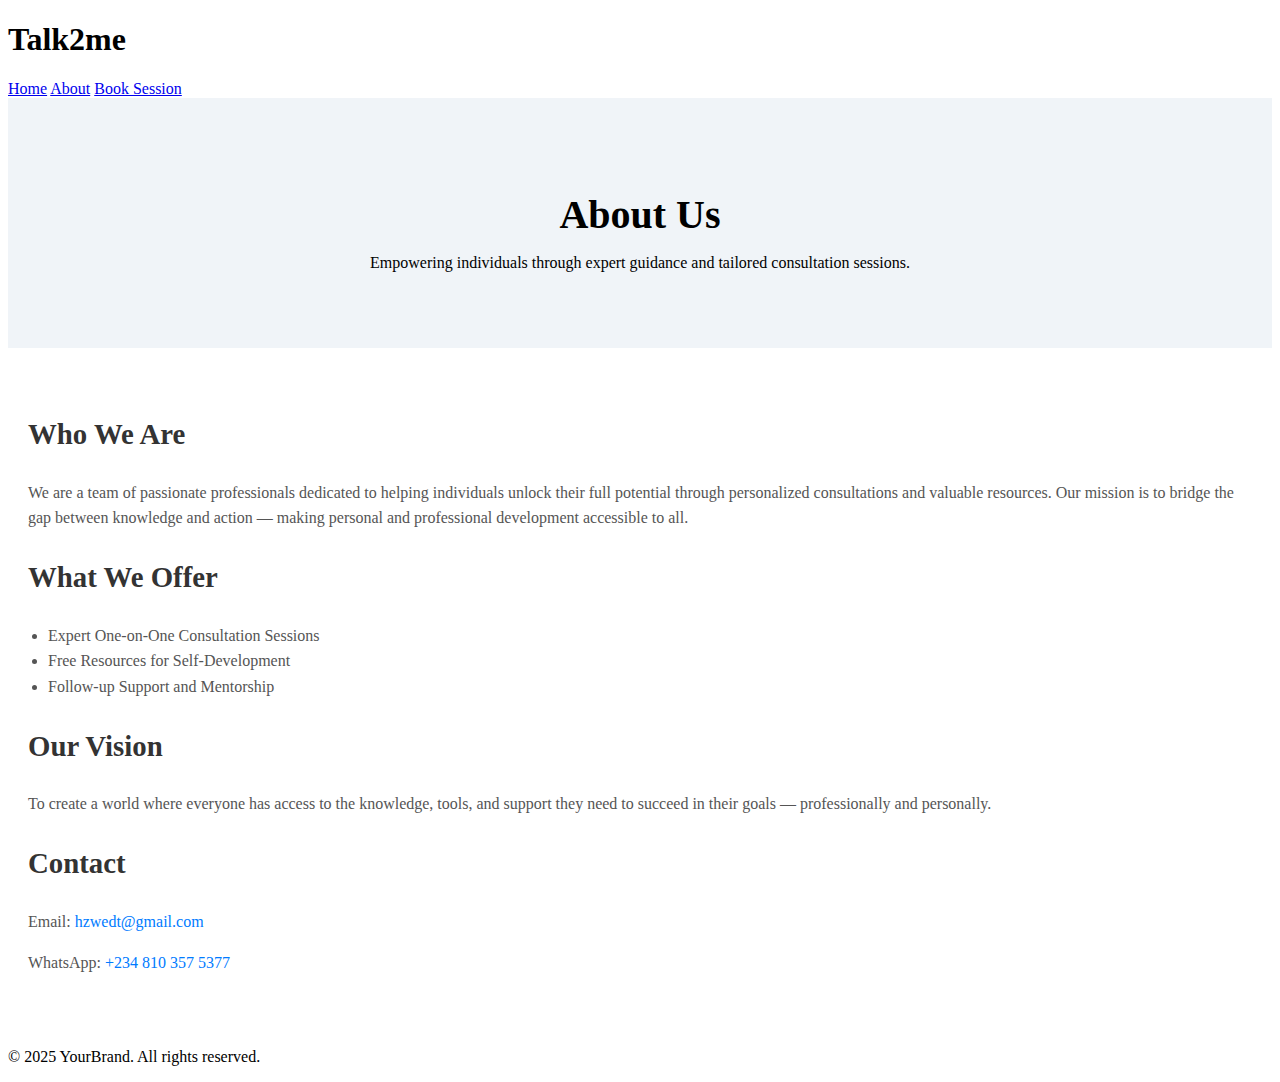
<file: about.html>
<!DOCTYPE html>
<html lang="en">
<head>
  <meta charset="UTF-8" />
  <meta name="viewport" content="width=device-width, initial-scale=1.0"/>
  <title>About Us</title>
  <link rel="stylesheet" href="assets/css/about.css"/>
</head>
<body>

  <header>
    <div class="container">
      <h1>Talk2me</h1>
      <nav>
        <a href="index.html">Home</a>
        <a href="about.html" class="active">About</a>
        <a href="book-session.html">Book Session</a>
      </nav>
    </div>
  </header>

  <section class="hero-section about-hero">
    <div class="container">
      <h2>About Us</h2>
      <p>Empowering individuals through expert guidance and tailored consultation sessions.</p>
    </div>
  </section>

  <section class="about-content">
    <div class="container">
      <h3>Who We Are</h3>
      <p>
        We are a team of passionate professionals dedicated to helping individuals unlock their full potential through personalized consultations and valuable resources.
        Our mission is to bridge the gap between knowledge and action — making personal and professional development accessible to all.
      </p>

      <h3>What We Offer</h3>
      <ul>
        <li>Expert One-on-One Consultation Sessions</li>
        <li>Free Resources for Self-Development</li>
        <li>Follow-up Support and Mentorship</li>
      </ul>

      <h3>Our Vision</h3>
      <p>
        To create a world where everyone has access to the knowledge, tools, and support they need to succeed in their goals — professionally and personally.
      </p>

      <h3>Contact</h3>
      <p>Email: <a href="mailto:hzwedt@gmail.com">hzwedt@gmail.com</a></p>
      <p>WhatsApp: <a href="https://wa.me/2348103575377" target="_blank">+234 810 357 5377</a></p>
    </div>
  </section>

  <footer>
    <div class="container">
      <p>&copy; 2025 YourBrand. All rights reserved.</p>
    </div>
  </footer>

</body>
</html>
</file>
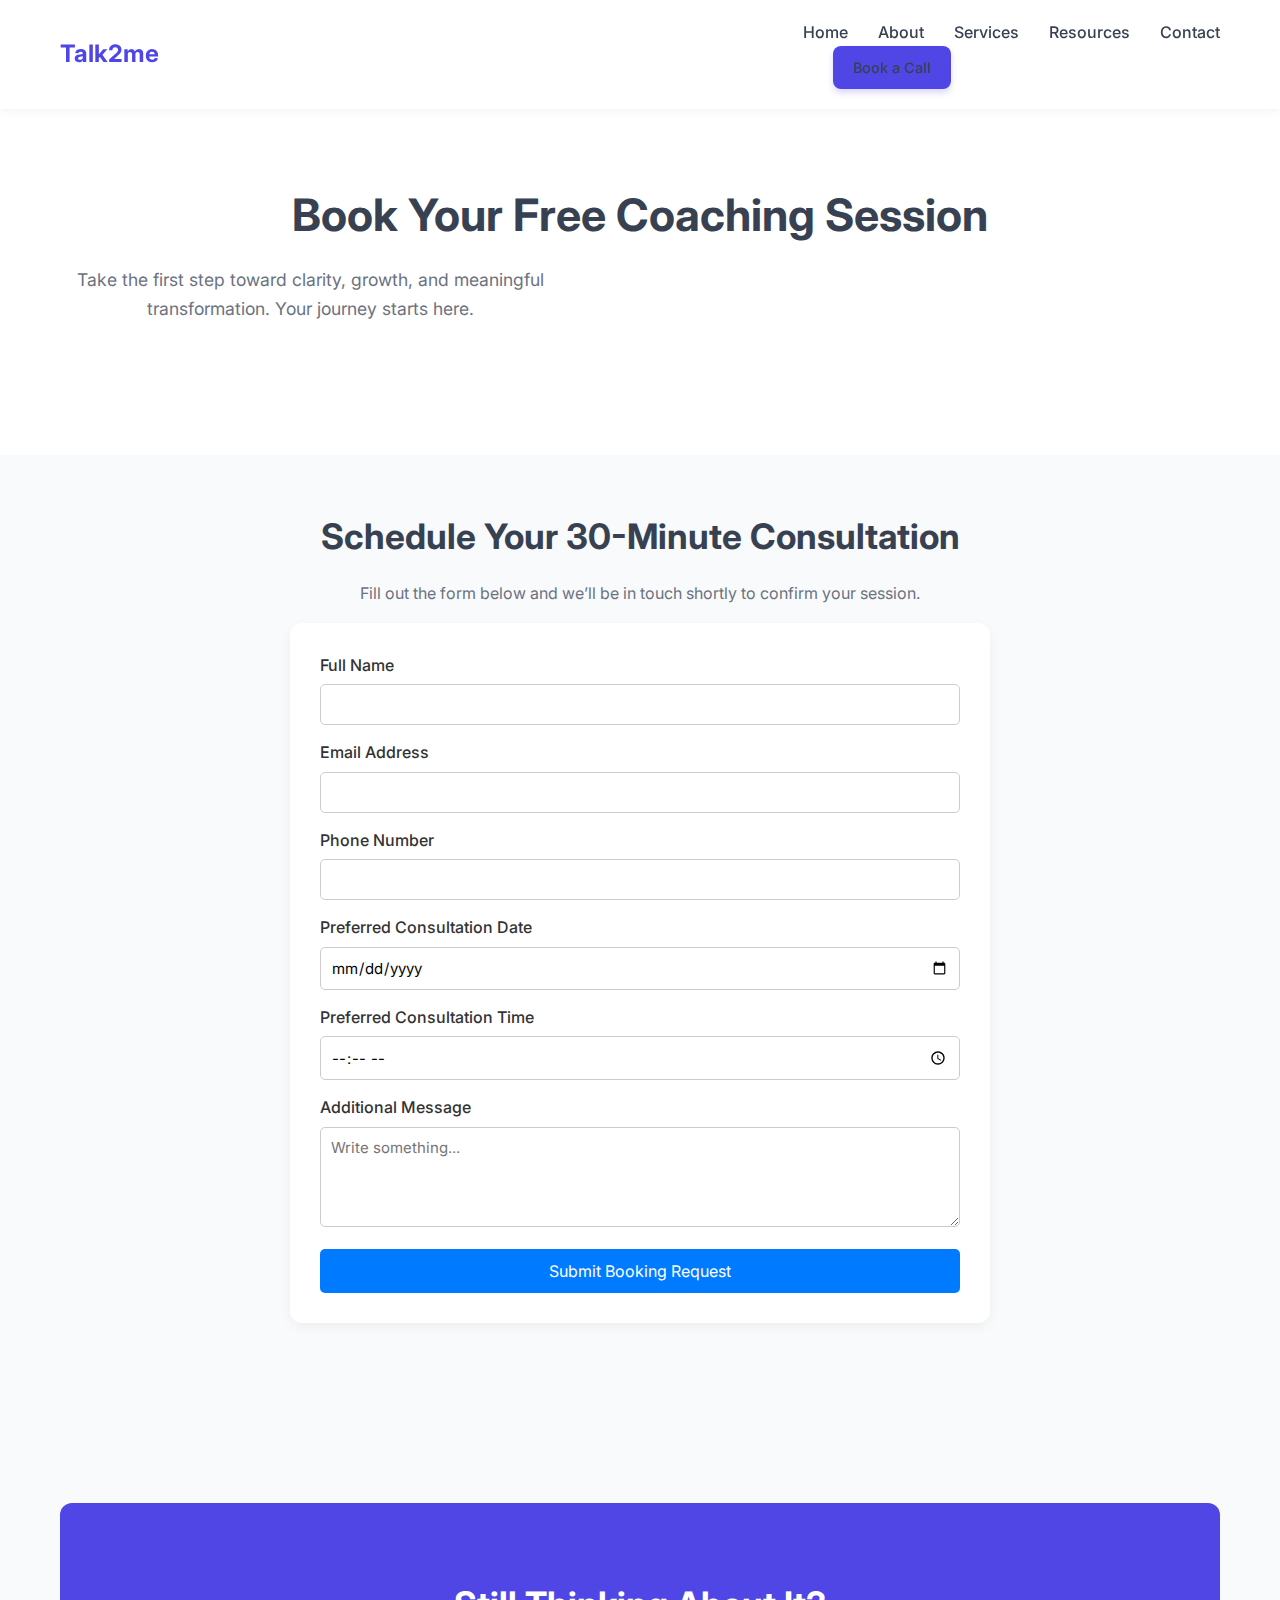
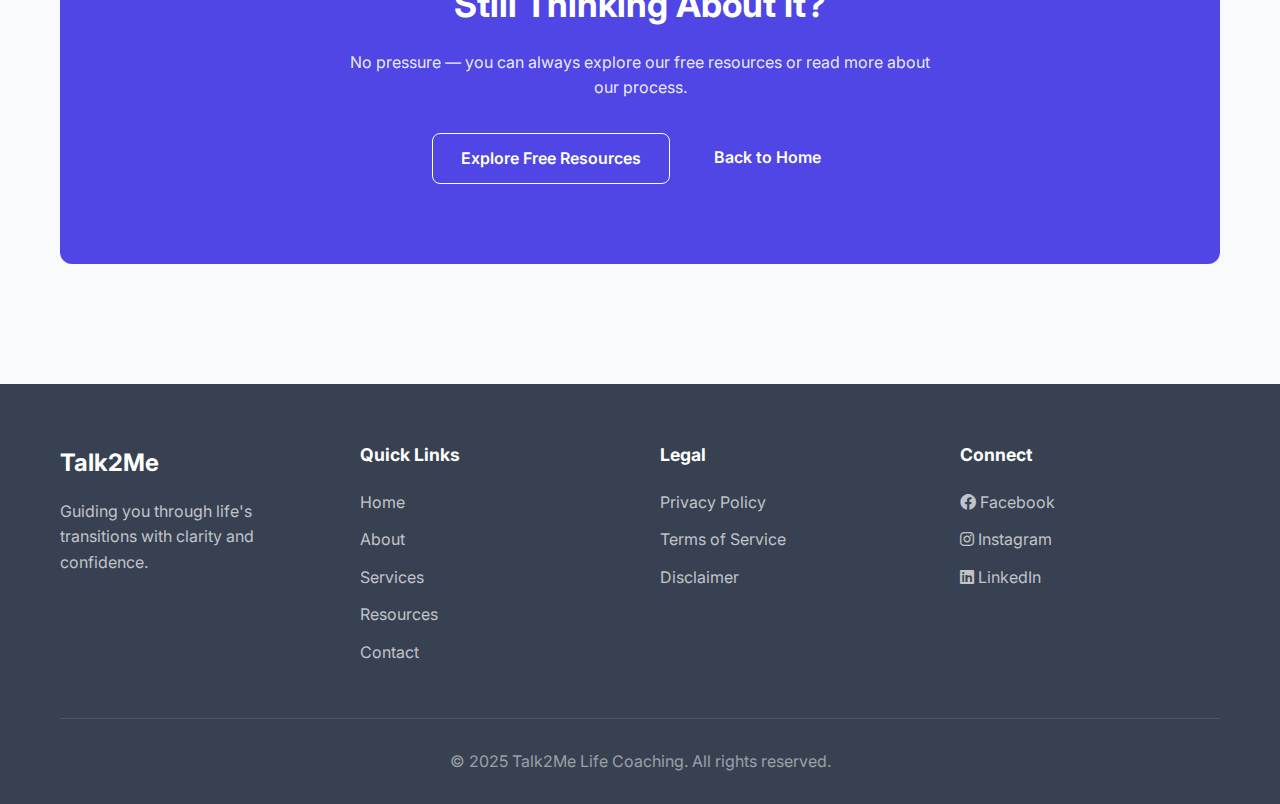
<file: book-session.html>
<!DOCTYPE html>
<html lang="en">
<head>
  <meta charset="UTF-8" />
  <meta name="viewport" content="width=device-width, initial-scale=1.0"/>
  <title>Book a Coaching Session | Talk2Me</title>
  
  <!-- Font Awesome & Google Fonts -->
  <link rel="stylesheet" href="https://cdnjs.cloudflare.com/ajax/libs/font-awesome/6.0.0-beta3/css/all.min.css"/>
  <link href="https://fonts.googleapis.com/css2?family=Inter:wght@400;500;600;700&display=swap" rel="stylesheet"/>
  
  <!-- Styles -->
  <link rel="stylesheet" href="assets/css/main-style.css"/>
  <link rel="stylesheet" href="assets/css/navbar-style.css"/>
  <link rel="stylesheet" href="assets/css/form.css" />
</head>
<body>

  <!-- Navbar -->
  <header class="navbar">
    <div class="container">
      <a href="/" class="logo">Talk2me</a>
      <nav class="nav-links">
        <ul>
          <li><a href="/">Home</a></li>
          <li><a href="#about">About</a></li>
          <li><a href="#services">Services</a></li>
          <li><a href="#resources">Resources</a></li>
          <li><a href="#contact">Contact</a></li>
        </ul>
        <a href="#" class="btn btn-primary nav-cta">Book a Call</a>
      </nav>
      <button class="mobile-menu-toggle" aria-label="Toggle menu">
        <span></span><span></span><span></span>
      </button>
    </div>
  </header>

  <!-- Hero Section -->
  <section class="hero">
    <div class="container">
      <div class="hero-content">
        <div class="hero-text text-center">
          <h1>Book Your Free Coaching Session</h1>
          <p>Take the first step toward clarity, growth, and meaningful transformation. Your journey starts here.</p>
        </div>
      </div>
    </div>
  </section>

  <!-- Booking Form Section -->
  <section>
    <div class="container">
      <h2 class="text-center">Schedule Your 30-Minute Consultation</h2>
      <p class="text-center">Fill out the form below and we’ll be in touch shortly to confirm your session.</p>
      
      <div class="card" style="max-width: 700px; margin: 0 auto;">
        
            <form id="bookingForm">
      <div class="form-group">
        <label for="name">Full Name</label>
        <input type="text" id="name" name="name" required>
      </div>

      <div class="form-group">
        <label for="email">Email Address</label>
        <input type="email" id="email" name="email" required>
      </div>

      <div class="form-group">
        <label for="phone">Phone Number</label>
        <input type="tel" id="phone" name="phone" required>
      </div>

      <div class="form-group">
        <label for="date">Preferred Consultation Date</label>
        <input type="date" id="date" name="date" required>
      </div>

      <div class="form-group">
        <label for="time">Preferred Consultation Time</label>
        <input type="time" id="time" name="time" required>
      </div>

      <div class="form-group">
        <label for="message">Additional Message</label>
        <textarea id="message" name="message" placeholder="Write something..."></textarea>
      </div>

      <button type="submit" class="submit-btn">Submit Booking Request</button>
    </form>
    
    
      </div>
    </div>
  </section>

  <!-- CTA -->
  <section>
    <div class="container">
      <div class="final-cta">
        <h2>Still Thinking About It?</h2>
        <p>No pressure — you can always explore our free resources or read more about our process.</p>
        <div class="final-cta-buttons">
          <a href="#resources" class="btn btn-secondary">Explore Free Resources</a>
          <a href="/" class="btn btn-primary">Back to Home</a>
        </div>
      </div>
    </div>
  </section>

  <!-- Footer -->
  <footer>
    <div class="container">
      <div class="footer-content">
        <div class="footer-about">
          <div class="footer-logo">Talk2Me</div>
          <p style="color: rgba(255,255,255,0.7); margin-bottom: 20px;">Guiding you through life's transitions with clarity and confidence.</p>
        </div>
        <div class="footer-links">
          <h3>Quick Links</h3>
          <ul>
            <li><a href="/">Home</a></li>
            <li><a href="#">About</a></li>
            <li><a href="#">Services</a></li>
            <li><a href="#">Resources</a></li>
            <li><a href="#">Contact</a></li>
          </ul>
        </div>
        <div class="footer-links">
          <h3>Legal</h3>
          <ul>
            <li><a href="#">Privacy Policy</a></li>
            <li><a href="#">Terms of Service</a></li>
            <li><a href="#">Disclaimer</a></li>
          </ul>
        </div>
        <div class="footer-links">
          <h3>Connect</h3>
          <ul>
            <li><a href="#"><i class="fab fa-facebook"></i> Facebook</a></li>
            <li><a href="#"><i class="fab fa-instagram"></i> Instagram</a></li>
            <li><a href="#"><i class="fab fa-linkedin"></i> LinkedIn</a></li>
          </ul>
        </div>
      </div>
      <div class="copyright">
        &copy; 2025 Talk2Me Life Coaching. All rights reserved.
      </div>
    </div>
  </footer>

  <!-- Scripts -->
  <script>
    document.getElementById('booking-form').addEventListener('submit', function(e) {
      e.preventDefault();
      alert('Thank you for your request! We’ll contact you shortly.');
      this.reset();
    });
  </script>
  <script src="./assets/js/navbar.js"></script>
  <script src="assets/js/book.js"></script>
</body>
</html>
</file>
<file: assets/css/about.css>
.about-hero {
  background: #f0f4f8;
  padding: 60px 20px;
  text-align: center;
}

.about-hero h2 {
  font-size: 2.5rem;
  margin-bottom: 10px;
}

.about-content {
  padding: 40px 20px;
  background: #fff;
}

.about-content h3 {
  margin-top: 30px;
  font-size: 1.8rem;
  color: #333;
}

.about-content p,
.about-content ul {
  font-size: 1rem;
  line-height: 1.6;
  color: #555;
}

.about-content ul {
  list-style-type: disc;
  padding-left: 20px;
}

.about-content a {
  color: #007bff;
  text-decoration: none;
}

.about-content a:hover {
  text-decoration: underline;
}
</file>
<file: assets/css/main-style.css>
/* Global Styles */
        :root {
            --primary: #4f46e5;  /* Soft indigo */
            --secondary: #f59e0b; /* Warm amber */
            --light: #ffffff;
            --lighter-bg: #f9fafb;
            --text: #374151;
            --text-light: #6b7280;
            --card-shadow: 0 4px 12px rgba(0,0,0,0.05);
        }
        
        * {
            margin: 0;
            padding: 0;
            box-sizing: border-box;
            font-family: 'Inter', -apple-system, BlinkMacSystemFont, sans-serif;
        }
        
        body {
            line-height: 1.6;
            color: var(--text);
            background-color: var(--lighter-bg);
        }
        
        .container {
            width: 100%;
            max-width: 1200px;
            margin: 0 auto;
            padding: 0 20px;
        }
        
        section {
            padding: 60px 0;
        }
        
        h1, h2, h3 {
            line-height: 1.2;
            font-weight: 700;
            color: var(--text);
        }
        
        h1 {
            font-size: 2.8rem;
        }
        
        h2 {
            font-size: 2.2rem;
            margin-bottom: 1.5rem;
        }
        
        h3 {
            font-size: 1.4rem;
        }
        
        p {
            margin-bottom: 1rem;
            color: var(--text-light);
        }
        
        .btn {
            display: inline-block;
            padding: 12px 28px;
            border-radius: 8px;
            font-weight: 600;
            text-decoration: none;
            transition: all 0.3s ease;
            cursor: pointer;
            font-size: 1rem;
        }
        
        .btn-primary {
            background-color: var(--primary);
            color: white;
            box-shadow: 0 4px 6px rgba(79, 70, 229, 0.2);
        }
        
        .btn-primary:hover {
            background-color: #4338ca;
            transform: translateY(-2px);
            box-shadow: 0 6px 12px rgba(79, 70, 229, 0.25);
        }
        
        .btn-secondary {
            background-color: white;
            color: var(--primary);
            border: 1px solid var(--primary);
        }
        
        .btn-secondary:hover {
            background-color: #f3f4f6;
            transform: translateY(-2px);
        }
        
        .text-center {
            text-align: center;
        }
        
        /* Card Styles */
        .card {
            background: var(--light);
            border-radius: 12px;
            padding: 30px;
            box-shadow: var(--card-shadow);
            transition: transform 0.3s ease, box-shadow 0.3s ease;
            height: 100%;
        }
        
        .card:hover {
            transform: translateY(-5px);
            box-shadow: 0 10px 25px rgba(0,0,0,0.08);
        }
        
        /* Hero Section */
        .hero {
            background-color: var(--light);
            padding: 80px 0 100px;
            position: relative;
            overflow: hidden;
        }
        
        .hero-content {
            display: flex;
            align-items: center;
            gap: 60px;
        }
        
        .hero-text {
            flex: 1;
        }
        
        .hero-image {
            flex: 1;
            border-radius: 12px;
            overflow: hidden;
            box-shadow: var(--card-shadow);
        }
        
        .hero-image img {
            width: 100%;
            height: auto;
            display: block;
        }
        
        .hero h1 {
            margin-bottom: 1.5rem;
        }
        
        .hero p {
            font-size: 1.1rem;
            margin-bottom: 2rem;
            max-width: 500px;
        }
        
        .hero-buttons {
            display: flex;
            gap: 16px;
            margin-top: 2rem;
        }
        
        /* Target Audience */
        .audience {
            background-color: var(--light);
        }
        
        .audience-grid {
            display: grid;
            grid-template-columns: repeat(auto-fit, minmax(250px, 1fr));
            gap: 30px;
            margin-top: 50px;
        }
        
        .audience-card .card-icon {
            width: 60px;
            height: 60px;
            background-color: rgba(79, 70, 229, 0.1);
            border-radius: 12px;
            display: flex;
            align-items: center;
            justify-content: center;
            margin-bottom: 20px;
        }
        
        .audience-card .card-icon i {
            font-size: 1.8rem;
            color: var(--primary);
        }
        
        /* Problems Section */
        .problems {
            background-color: var(--lighter-bg);
        }
        
        .problem-list {
            display: grid;
            grid-template-columns: repeat(auto-fit, minmax(250px, 1fr));
            gap: 30px;
            margin-top: 50px;
        }
        
        .problem-item h3 {
            margin-bottom: 12px;
            display: flex;
            align-items: center;
            gap: 10px;
        }
        
        .problem-item h3::before {
            content: '';
            display: inline-block;
            width: 8px;
            height: 8px;
            background-color: var(--primary);
            border-radius: 50%;
        }
        
        /* Method Section */
        .method-steps {
            display: grid;
            grid-template-columns: repeat(auto-fit, minmax(300px, 1fr));
            gap: 30px;
            margin-top: 50px;
        }
        
        .step-card {
            position: relative;
            padding-left: 30px;
        }
        
        .step-card::before {
            content: '';
            position: absolute;
            left: 0;
            top: 0;
            width: 3px;
            height: 100%;
            background: linear-gradient(to bottom, var(--primary), var(--secondary));
            border-radius: 3px;
        }
        
        .step-number {
            font-size: 1rem;
            font-weight: 700;
            color: var(--primary);
            margin-bottom: 8px;
        }
        
        /* Testimonials */
        .testimonials {
            background-color: var(--light);
        }
        
        .testimonial-carousel {
            max-width: 800px;
            margin: 50px auto 0;
        }
        
        .testimonial-card {
            text-align: center;
            padding: 40px;
        }
        
        .testimonial-content {
            font-size: 1.2rem;
            line-height: 1.8;
            margin-bottom: 2rem;
            position: relative;
        }
        
        .testimonial-content::before,
        .testimonial-content::after {
            content: '"';
            font-size: 3rem;
            color: var(--primary);
            opacity: 0.2;
            position: absolute;
        }
        
        .testimonial-content::before {
            top: -20px;
            left: -10px;
        }
        
        .testimonial-content::after {
            bottom: -40px;
            right: -10px;
        }
        
        .testimonial-author {
            font-weight: 700;
            color: var(--text);
        }
        
        /* Resources */
        .resources {
            background-color: var(--lighter-bg);
        }
        
        .resource-grid {
            display: grid;
            grid-template-columns: repeat(auto-fit, minmax(300px, 1fr));
            gap: 30px;
            margin-top: 50px;
        }
        
        .resource-card {
            display: flex;
            flex-direction: column;
        }
        
        .resource-image {
            height: 180px;
            background-color: var(--primary);
            border-radius: 12px 12px 0 0;
            display: flex;
            align-items: center;
            justify-content: center;
            color: white;
            font-size: 2rem;
        }
        
        /* Final CTA */
        .final-cta {
            background-color: var(--primary);
            color: white;
            text-align: center;
            padding: 80px 0;
            border-radius: 12px;
            margin: 60px auto;
            max-width: 1200px;
        }
        
        .final-cta h2 {
            color: white;
        }
        
        .final-cta p {
            color: rgba(255,255,255,0.9);
            max-width: 600px;
            margin: 0 auto 2rem;
        }
        
        .final-cta-buttons {
            display: flex;
            gap: 16px;
            justify-content: center;
        }
        
        .final-cta .btn-secondary {
            color: white;
            border-color: white;
            background-color: transparent;
        }
        
        .final-cta .btn-secondary:hover {
            background-color: rgba(255,255,255,0.1);
        }
        
        /* Footer */
        footer {
            background-color: var(--text);
            color: white;
            padding: 60px 0 30px;
        }
        
        .footer-content {
            display: grid;
            grid-template-columns: repeat(auto-fit, minmax(200px, 1fr));
            gap: 40px;
            margin-bottom: 40px;
        }
        
        .footer-logo {
            font-size: 1.5rem;
            font-weight: 700;
            margin-bottom: 1rem;
        }
        
        .footer-links h3 {
            color: white;
            margin-bottom: 1.5rem;
            font-size: 1.1rem;
        }
        
        .footer-links ul {
            list-style: none;
        }
        
        .footer-links li {
            margin-bottom: 12px;
        }
        
        .footer-links a {
            color: rgba(255,255,255,0.7);
            text-decoration: none;
            transition: color 0.3s ease;
        }
        
        .footer-links a:hover {
            color: white;
        }
        
        .copyright {
            text-align: center;
            color: rgba(255,255,255,0.5);
            padding-top: 30px;
            border-top: 1px solid rgba(255,255,255,0.1);
        }
        
        /* Responsive Adjustments */
        @media (max-width: 1024px) {
            .hero-content {
                flex-direction: column;
            }
            
            .hero-text {
                order: 1;
                text-align: center;
            }
            
            .hero-image {
                order: 0;
                max-width: 600px;
                margin: 0 auto 40px;
            }
            
            .hero p {
                margin-left: auto;
                margin-right: auto;
            }
            
            .hero-buttons {
                justify-content: center;
            }
        }
        
        @media (max-width: 768px) {
            h1 {
                font-size: 2.2rem;
            }
            
            h2 {
                font-size: 1.8rem;
            }
            
            section {
                padding: 50px 0;
            }
            
            .hero-buttons, .final-cta-buttons {
                flex-direction: column;
            }
            
            .final-cta {
                margin: 40px 20px;
                padding: 60px 20px;
            }
        }
        
        @media (max-width: 480px) {
            h1 {
                font-size: 1.8rem;
            }
            
            .card {
                padding: 20px;
            }
            
            .testimonial-card {
                padding: 30px 20px;
            }
        }
</file>
<file: assets/css/navbar-style.css>
/* Navbar Styles */
    .navbar {
        background-color: white;
        box-shadow: 0 2px 10px rgba(0,0,0,0.05);
        position: sticky;
        top: 0;
        z-index: 100;
        padding: 20px 0;
    }
    
    .navbar .container {
        display: flex;
        justify-content: space-between;
        align-items: center;
    }
    
    .logo {
        font-size: 1.5rem;
        font-weight: 700;
        color: var(--primary);
        text-decoration: none;
    }
    
    .nav-links ul {
        display: flex;
        gap: 30px;
        list-style: none;
    }
    
    .nav-links a {
        color: var(--text);
        text-decoration: none;
        font-weight: 500;
        transition: color 0.3s ease;
    }
    
    .nav-links a:hover {
        color: var(--primary);
    }
    
    .nav-cta {
        margin-left: 30px;
        padding: 10px 20px;
        font-size: 0.9rem;
    }
    
    .mobile-menu-toggle {
        display: none;
        background: none;
        border: none;
        cursor: pointer;
        padding: 10px;
        flex-direction: column;
        gap: 5px;
    }
    
    .mobile-menu-toggle span {
        display: block;
        width: 25px;
        height: 2px;
        background-color: var(--text);
        transition: all 0.3s ease;
    }
    
    /* Mobile Styles */
    @media (max-width: 768px) {
        .nav-links {
            position: fixed;
            top: 80px;
            left: 0;
            width: 100%;
            background-color: white;
            padding: 20px;
            box-shadow: 0 10px 15px rgba(0,0,0,0.1);
            transform: translateY(-150%);
            opacity: 0;
            transition: all 0.3s ease;
        }
        
        .nav-links.active {
            transform: translateY(0);
            opacity: 1;
        }
        
        .nav-links ul {
            flex-direction: column;
            gap: 15px;
        }
        
        .nav-cta {
            margin: 20px 0 0;
            display: block;
            text-align: center;
        }
        
        .mobile-menu-toggle {
            display: flex;
        }
        
        .mobile-menu-toggle.active span:nth-child(1) {
            transform: translateY(7px) rotate(45deg);
        }
        
        .mobile-menu-toggle.active span:nth-child(2) {
            opacity: 0;
        }
        
        .mobile-menu-toggle.active span:nth-child(3) {
            transform: translateY(-7px) rotate(-45deg);
        }
    }
</file>
<file: assets/css/form.css>
.form-container {
      max-width: 600px;
      margin: 50px auto;
      background: #f5f5f5;
      padding: 30px;
      border-radius: 10px;
      box-shadow: 0 4px 10px rgba(0,0,0,0.1);
    }

    .form-container h2 {
      text-align: center;
      margin-bottom: 20px;
      color: #333;
    }

    .form-group {
      margin-bottom: 15px;
    }

    .form-group label {
      display: block;
      margin-bottom: 6px;
      font-weight: 500;
      color: #333;
    }

    .form-group input,
    .form-group textarea {
      width: 100%;
      padding: 10px;
      border-radius: 5px;
      border: 1px solid #ccc;
      font-size: 15px;
    }

    .form-group textarea {
      resize: vertical;
      height: 100px;
    }

    .submit-btn {
      width: 100%;
      background-color: #007bff;
      color: white;
      border: none;
      padding: 12px;
      font-size: 16px;
      border-radius: 5px;
      cursor: pointer;
      transition: background-color 0.3s ease;
    }

    .submit-btn:hover {
      background-color: #0056b3;
    }
</file>
